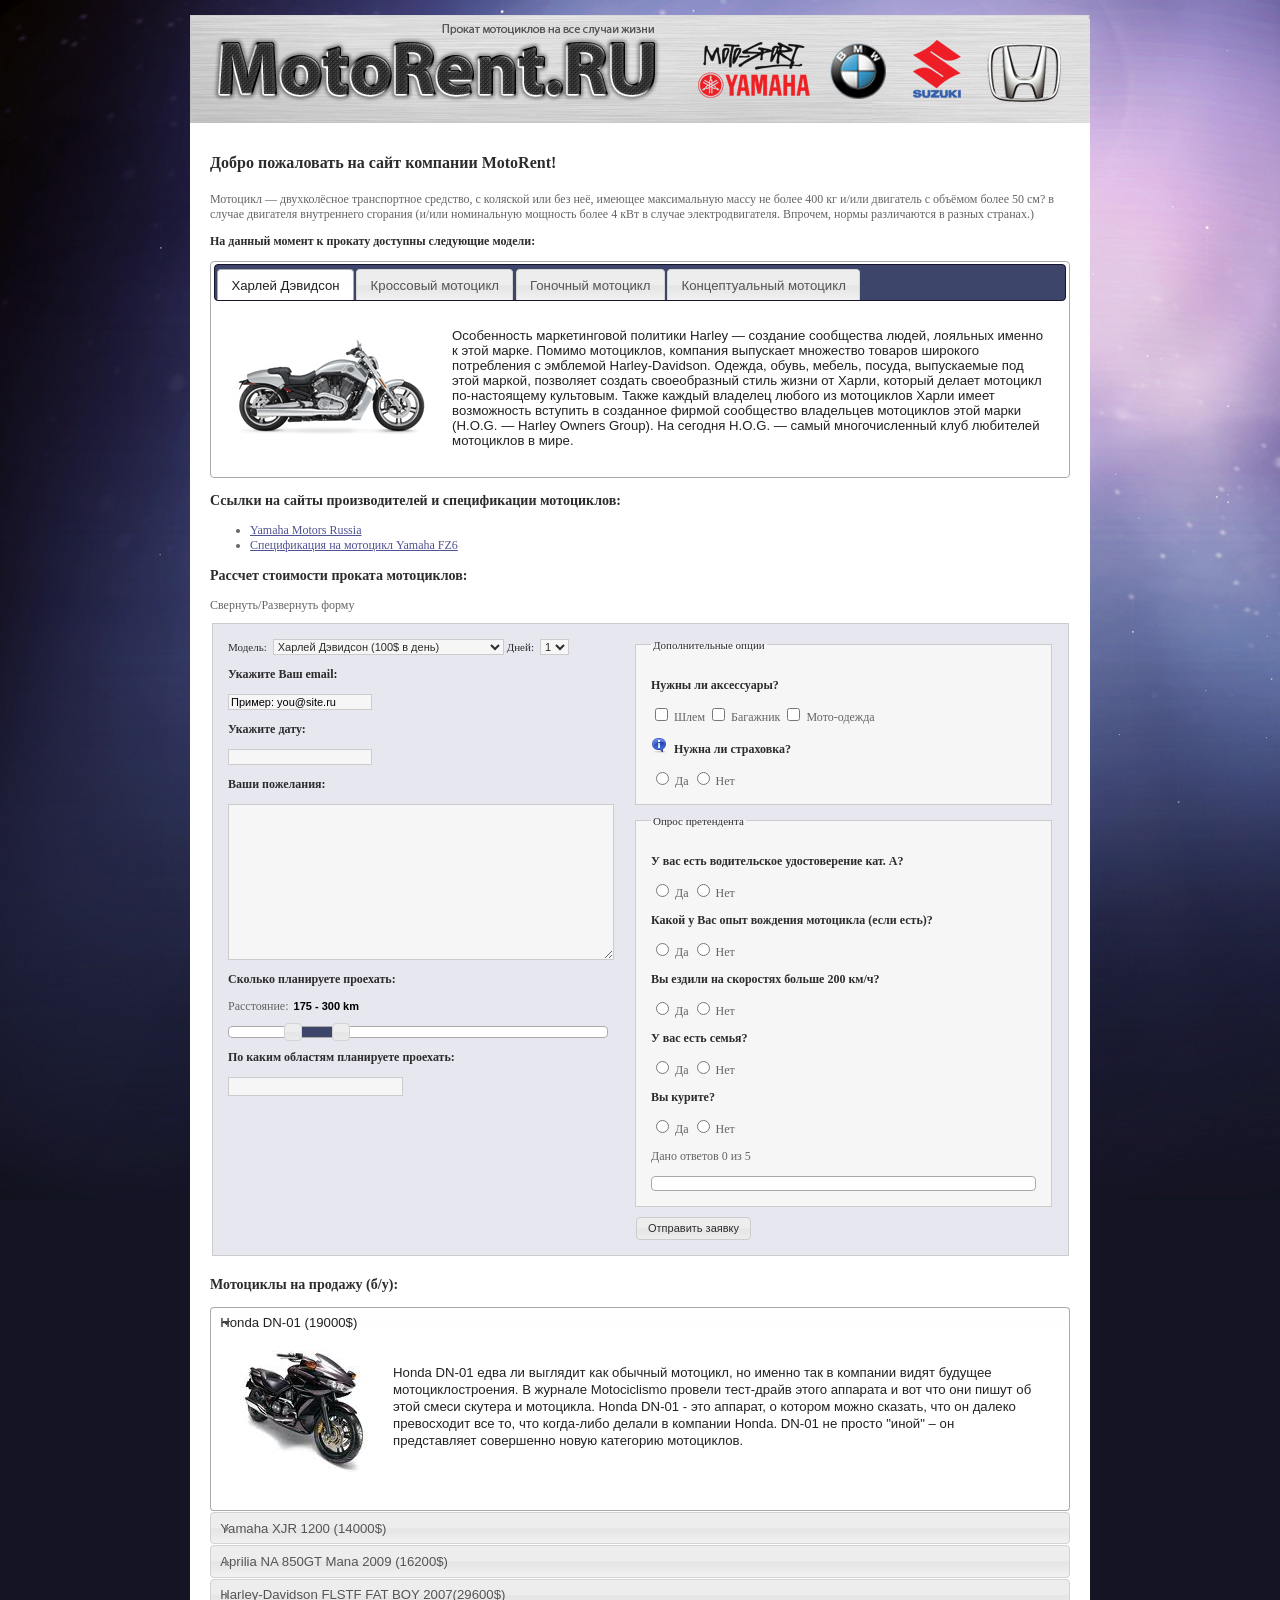
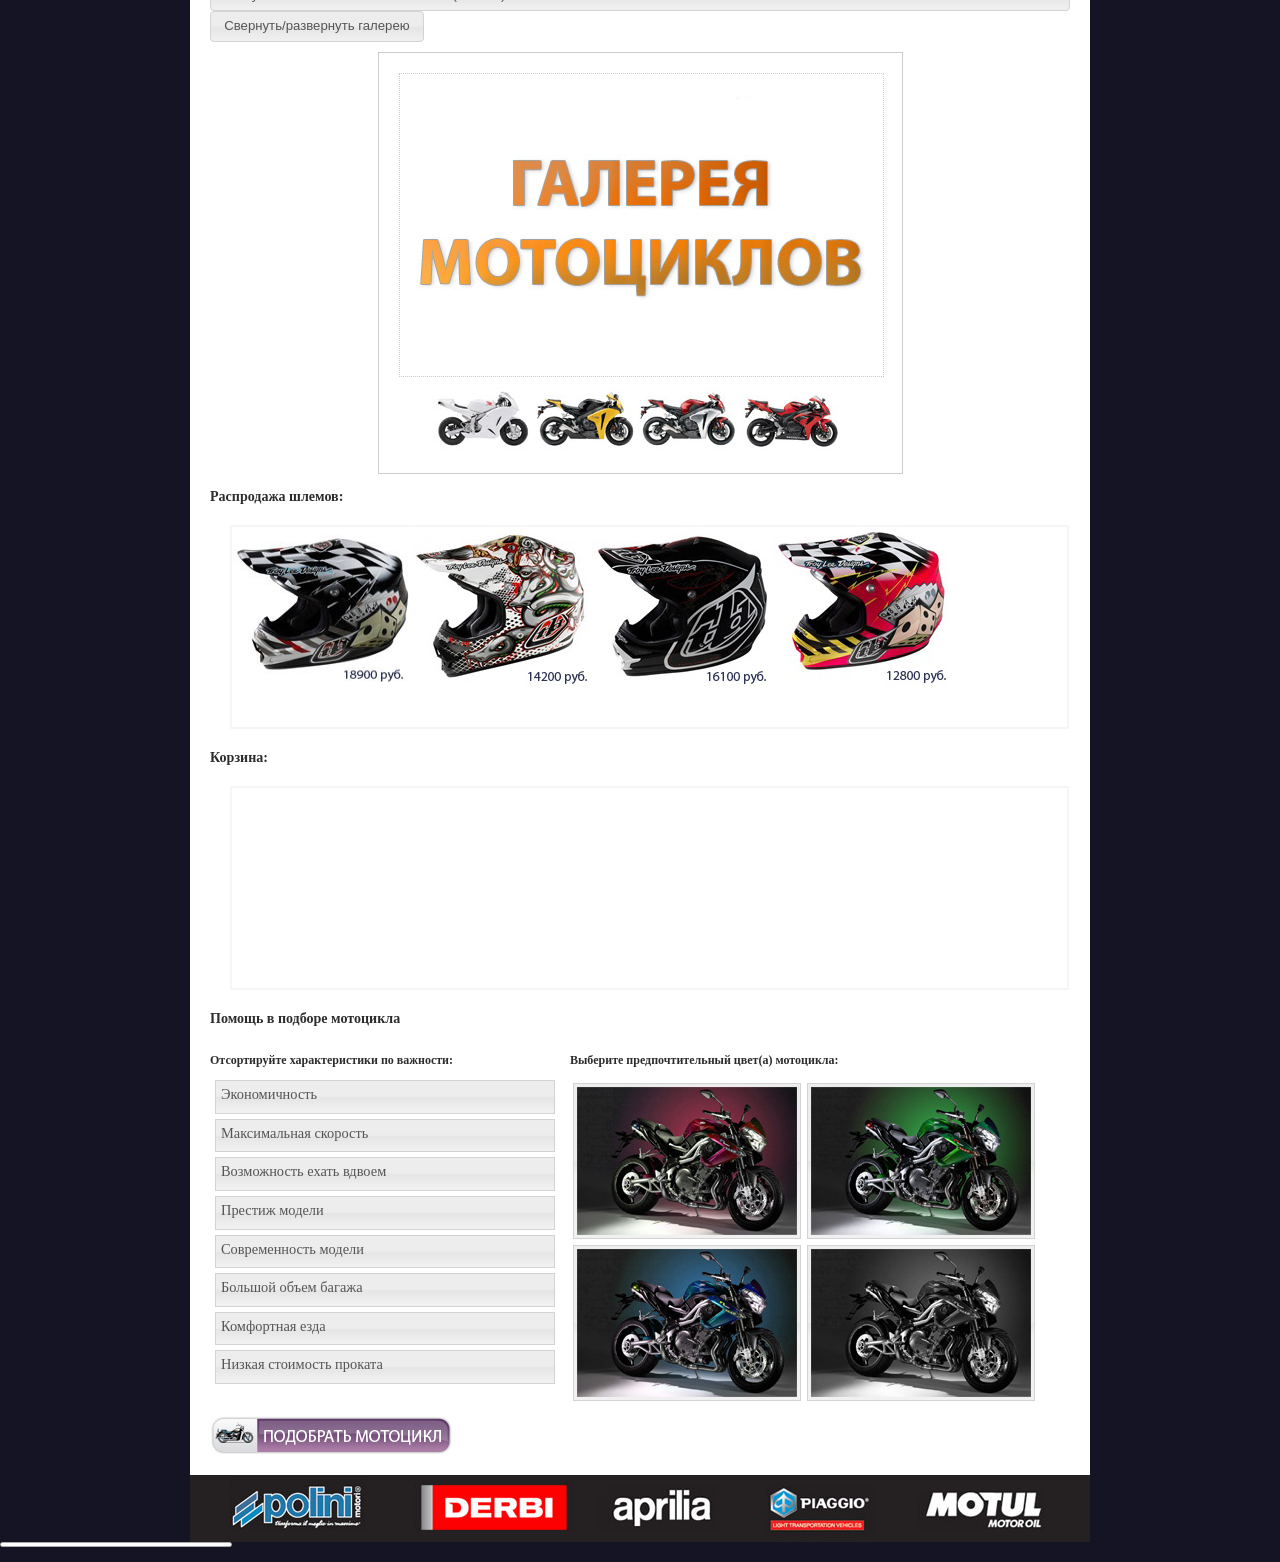
<file: index.html>
<!DOCTYPE html PUBLIC "-//W3C//DTD XHTML 1.0 Transitional//EN" 
"http://www.w3.org/TR/xhtml1/DTD/xhtml1-transitional.dtd">
<html xmlns="http://www.w3.org/1999/xhtml" xml:lang="en">
	<head>
		<meta http-equiv="content-type" content="text/html; charset=windows-1251" />
		<title>���� �� Javascript</title>
		<link href="css/mystyle.css" rel="stylesheet" type="text/css" />
        <link href="css/jquery-ui-1.8.4.custom.css" rel="stylesheet" type="text/css" />
        <script src="js/jquery-uncompressed.js" type="text/javascript"></script>
        <script src="js/jquery-ui-1.10.3.custom.min.js" type="text/javascript"></script>
        <script src="js/myScript - curse of JQuery UI.js" type="text/javascript"></script>
        <script src="js/gallery.js" type="text/javascript"></script>    
	</head>
	<body>
		<!-- ����� div ��� ���� �������� -->
		<div class="maindiv" id="main_div">
			<!-- ���� ������ (����� �����) -->
			<div id="forheader">
				<img src="images/logo.jpg" width="900" height="108" alt="�����" title="����� �����" id="headerImg" />
			</div>
			<!-- ����� ����� ������ -->
			<div id="forbody">
				<h1 id="main_h1">����� ���������� �� ���� �������� MotoRent!</h1>
				<p><span class="pq">�������� � ����������� ������������ ��������</span>, � �������� ��� ��� ��, ������� ������������ ����� �� ����� 400 �� �/��� 
					��������� � ������� ����� 50 ��? � ������ ��������� ����������� �������� (�/��� 
					����������� �������� ����� 4 ��� � ������ ����������������. �������, ����� 
					����������� � ������ �������.) </p>
				<p><strong>�� ������ ������ � ������� �������� ��������� ������:</strong></p>
				<div id="tabs">
					<ul>
						<li><a href="#tabs-1">������ ��������</a></li>
						<li><a href="#tabs-2">��������� ��������</a></li>
						<li><a href="#tabs-3">�������� ��������</a></li>
						<li><a href="#tabs-4">�������������� ��������</a></li>
					</ul>
					<div id="tabs-1">
						<img id="img_1" src="images/moto4.jpg" width="200" height="125" alt="�������� 1" />
						<p>����������� ������������� �������� Harley � �������� ���������� �����, �������� 
							������ � ���� �����. ������ ����������, �������� ��������� ��������� ������� 
							�������� ����������� � �������� Harley-Davidson. ������, �����, ������, ������, 
							����������� ��� ���� ������, ��������� ������� ������������ ����� ����� �� 
							�����, 
							������� ������ �������� ��-���������� ���������. ����� ������ �������� ������ 
							�� 
							���������� ����� ����� ����������� �������� � ��������� ������ ���������� 
							���������� ���������� ���� ����� (H.O.G. � Harley Owners Group). �� ������� 
							H.O.G. � 
							����� �������������� ���� ��������� ���������� � ����.</p>
					</div>
					<div id="tabs-2">
						<img id="img_2" src="images/moto2.jpg" width="200" height="125" alt="�������� 2" />
						<p>��������� ��������� �������������� ��� ���������� ���� ���������� ���������� �� 
							������������ ���������. ��������� ��������� �������� �������� ������������ 
							�����������. ������ ���, ������� ����, �������� ������������ �������� ���� 
							������ 
							����� - ��� ��������� ���������. ����� ��������� ��������� �� ����������� 
							����������������� ��������� � ��������� ���-���������. ��������� ����� ������ 
							����������� 
							����� � � ����������� ������� - ���������� ��� ����� � ������� ������������.</p>
					</div>
					<div id="tabs-3">
						<img id="img_3" src="images/moto3.jpg" width="200" height="125" alt="�������� 3" />
						<p>������ ���������� - �������������������, ������ ����������� ����������� - 
							������������ �������� ��� ����������� �����. ��������� ����� �� �����. 
							��������� 
							���������� �� ����� ������������ � ������� ���� �� �����, ����� ���������� 
							����� ���� 
							� ������, ����� ������� � ������� ����� ���������. ���������� - ��� ���������� 
							���������� ���������, � ��� ������� ��� ����� ����������� ����������. � 
							����������� ������ �������������, �������� �������� � ������������� ���������� 
							- ��� 
							����������� ������ ���������� ���������� ���� ���.</p>
					</div>
					<div id="tabs-4">
						<img id="img_4" src="images/moto1.jpg" width="200" height="125" alt="�������� 4" />
						<p>�����, ����������, ���������������� ��� �����, � �� ������������ � ����������� � 
							���� �������. �� ���������� ���������� ���� �� �������� ������������� ������ � 
							��� � ������ CBR600RR ������� � ������� �����������. ������ ��� ����� - 
							��������� 
							��������� ������� ���������� ����������������. ����� �� � ���, ����� 
							���������� 
							�� �����, ��� �� ��������� ��������������� � ������ ���������, ���� �� �����, 
							�������� ��� ���������������� �����. �� ���� �� ������� ���������� ������ ����� 
							������ � ������ ������ ���� ��������� ������� � ����������������� � ����� 
							���������� ��������� ������������� ����� � ������������, �� ������ ��� � 
							�������� � ����.</p>
					</div>
				</div>
				<h3 id="my_h3"><span class="pq">������ �� ����� ��������������</span> � ������������ ����������:</h3>
				<ul id="my_links">
					<li><a href="http://www.yamaha-motor.ru" target="_blank" id="superlink">Yamaha Motors Russia</a></li>
					<li><a href="documents/yamaha_fz6.PDF">������������ �� �������� Yamaha FZ6</a></li>
				</ul>
				<h3>������� ��������� ������� ����������:</h3>
                <div id="formHide">��������/���������� �����</div>
                <!-- ����� -->
				<form action="form.php" id="my_form">
					<div id="bigform">
						<fieldset>
							<!-- ������ ���� ����� -->
							<div id="div_form_1">
								<fieldset id="innerfieldset">
									<legend>�������������� �����</legend>
									<p><strong>����� �� ����������?</strong></p>
									<div id="format">
										<input type="checkbox" value="sh" name="dop_oprions" id="shlem" />
										<label for="shlem">����</label>
										<input type="checkbox" value="bag" name="dop_oprions" id="bag" />
										<label for="bag">��������</label>
										<input type="checkbox" value="od" name="dop_oprions" id="od" />
										<label for="od">����-������</label>
									</div>
									<p><img src="images/help.png" width="16" height="16" id="help" /><strong>����� �� ���������?</strong></p>
                                    <div id="dialog" title="Basic dialog">
                                        <p>This is an animated dialog which is useful for displaying information. The dialog window can be moved, resized and closed with the 'x' icon.</p>
                                    </div>
									<div id="radio">
										<input type="radio" id="inch_yes" value="yes" name="inch" />
										<label for="inch">��</label>
										<input type="radio" id="inch_no" value="no" name="inch" />
										<label for="inch">���</label>
									</div>
								</fieldset>
                                <fieldset id="innerfieldset">
									<legend>����� �����������</legend>
                                    <div id="opros">
                                    <div id="radio1">
                                     <p><strong>� ��� ���� ������������ ������������� ���. �?</strong></p>
										<input type="radio" id="pr1" value="yes" name="pr1" />
										<label for="pr1">��</label>
										<input type="radio" id="pr2" value="no" name="pr1" />
										<label for="pr2">���</label>
									</div>
                                    <div id="radio2">
                                    <p><strong>����� � ��� ���� �������� ��������� (���� ����)?</strong></p>
										<input type="radio" id="pr3" value="yes" name="pr2" />
										<label for="pr3">��</label>
										<input type="radio" id="pr4" value="no" name="pr2" />
										<label for="pr4">���</label>
									</div>
                                    <div id="radio3">
                                    <p><strong>�� ������ �� ��������� ������ 200 ��/�?</strong></p>
                                  
										<input type="radio" id="pr5" value="yes" name="pr3" />
										<label for="pr5">��</label>
										<input type="radio" id="pr6" value="no" name="pr3" />
										<label for="pr6">���</label>
									</div>
                                    <div id="radio4">
                                    <p><strong>� ��� ���� �����?</strong></p>
										<input type="radio" id="pr7" value="yes" name="pr4" />
										<label for="pr7">��</label>
										<input type="radio" id="pr8" value="no" name="pr4" />
										<label for="pr8">���</label>
									</div>
                                    <div id="radio5">
                                     <p><strong>�� ������?</strong></p>
										<input type="radio" id="pr9" value="yes" name="pr5" />
										<label for="pr9">��</label>
										<input type="radio" id="pr10" value="no" name="pr5" />
										<label for="pr10">���</label>
									</div>
                                    <p id="answerCount">���� ������� 0 �� 5</p>
                                    <div id="progressbar"></div>
                                </div>
								</fieldset>
								<input type="submit" value="��������� ������" id="my_button" />
							</div>
							<!-- ����� ���� ����� --> 
							<div id="div_form_2">
								<span>������:</span>
								<select name="moto" size="1" id="motoSelect">
									<option value="1">������ �������� (100$ � ����)</option>
									<option value="2">��������� �������� (40$ � ����)</option>
									<option value="3">�������� �������� (150$ � ����)</option>
									<option value="4">�������������� �������� (340$ � ����)</option>
								</select>
								<span>����:</span>
								<select name="days" size="1" id="daysSelect">
									<option value="1">1</option>
									<option value="2">2</option>
								</select>
								<p><strong>������� ��� email:</strong></p>
								<input type="text" id="email" value="������: you@site.ru" />
                                <p><strong>������� ����:</strong></p>
								<input type="text" id="date" />
                                <p><strong>���� ���������:</strong></p>
								<textarea cols="45" rows="10" id="mytextarea" ></textarea>
                                <!-- Slider -->
                                <div class="demo">
                                <p><strong>������� ���������� ��������:</strong></p>
                                <p>
                                <label for="amount">����������:</label>
                                <input type="text" id="amount" style="border: 0; color: #000000; background-color: #e7e7f0; font-weight: bold;" />
                                </p>
                                <div id="slider-range"></div>
                                </div>
                                <!-- End of slider -->
                                <p><strong>�� ����� �������� ���������� ��������:</strong></p>
                                <div class="ui-widget">
                                    <input id="tags" />
                                </div> 
							</div>
						</fieldset>
					</div>
				</form>
				<!-- ����� ����� -->
				<!-- ������� � ����������� �� ������� -->
				<h3 id="sale">��������� �� ������� (�/�):</h3>
				<div id="accordion">
					<h3><a href="#">Honda DN-01 (19000$)</a></h3>
					<div>
						<img src="images/bu/hondaDN01.jpg" alt="" />
						<p>
							Honda DN-01 ���� �� �������� ��� ������� ��������, �� ������ ��� � �������� 
							����� ������� �����������������. � ������� Motociclismo ������� ����-����� 
							����� 
							�������� � ��� ��� ��� ����� �� ���� ����� ������� � ���������. Honda DN-01 - 
							��� �������, � ������� ����� �������, ��� �� ������ ����������� ��� ��, ��� 
							�����-���� ������ � �������� Honda. DN-01 �� ������ "����" � �� ������������ 
							���������� ����� ��������� ����������.
						</p>
					</div>
					<h3><a href="#">Yamaha XJR 1200 (14000$)</a></h3>
					<div>
						<img src="images/bu/YAMAHA.jpg" width="130" height="120" alt="" />
						<p>
							����� � ������ 90-� �� ����� ������ ���������� ���������� ������� ����� Honda 
							CB1000, � Yamaha ������, ����� �� ������ �� ��������� � ����������� ���� 
							������� 
							������� ������� XJR 1200, ������ �������� ��������� ���������� �����-������� �� 
							80-�, ����� XS Eleven (XS11, XS1100). ��� ����� ���������� ������, XJR 1200 
							������ ��� ��������������� ������ ����������, � � Yamaha �� �������� ��� 
							��������� � 
							���� - ����� ����, �� ������� ��������� ������ �������� ������� �� FJ-1200.
						</p>
					</div>
					<h3><a href="#">Aprilia NA 850GT Mana 2009 (16200$)</a></h3>
					<div>
						<img src="images/bu/appr.jpeg" width="140" height="124" alt="" />
						<p>
							����������� �������������� ����������� ������ ������� � "������� �������" 
							���������� � ��������������� �������������, Aprilia ��� � 2007 ��������� 
							������������� ������ Mana NA850. � � 2009 ���� ����������� ���������� - Mana NA 
							850GT 2009 
							� ��������� ������������� ����������� � ABS. ��������� ���������� 76-�������� 
							�������� �������� � ����������� ������� ���� ���� ������� ����������� � ������ 
							�����. �� ������� ��� ����� - ��� �������������� �����������, ������� ������� 
							����� 
							��������� ������� �����������. ��� ������, �� 850GT �� �������� ��� ������� 
							������ � ������������ ������ ��� ������ ������ Rain. � ���� ��, ������� ������� 
							�� 
							Aprilia Mana � ������ �� ������ � ��������� �������, �� � ��������� ������� 
							������ ��-�� ������������� �������������.
						</p>
					</div>
					<h3><a href="#">Harley-Davidson FLSTF FAT BOY 2007(29600$)</a></h3>
					<div>
						<img src="images/bu/hd.jpeg" width="135" height="101" alt="" />
						<p>
							Harley-Davidson FLSTF FAT BOY - ���� �� ����� ���������� ���������� 
							������������ �������� �����. � 2008 ���� ������ ����������� ���������������, - 
							��� 
							���������� ����� ������ ��������� Twin Cam 96B � ������� �� ��������� � 
							���������������� �������� ������� Cruise Drive. 
							������ FLSTF Fat Boy �������� ��������� ������������ �������� � "��������" 
							(bullet-hole) �����������. ������ ������ ���� 200 ��. ��������� ����� �������� 
							�������� � ������ � ������� ����. Fat Boy ������� ����������� ����������� 
							�������� 
							(��� � Softail).
						</p>
					</div>
				</div>
				<div id="forresults"></div>
                <button class="form_hide">��������/���������� �������</button>
                <div id="gallery">
                    <div id="big"><img src="images/gal/start.jpg" alt="�����" /></div>
                    <div id="small">
                        <a href="images/gal/1.jpg"><img src="images/gal/1_mini.jpg" alt="��������� 1" /></a>
                        <a href="images/gal/2.jpg"><img src="images/gal/2_mini.jpg" alt="��������� 2" /></a>
                        <a href="images/gal/3.jpg"><img src="images/gal/3_mini.jpg" alt="��������� 3" /></a>
                        <a href="images/gal/4.jpg"><img src="images/gal/4_mini.jpg" alt="��������� 4" /></a>
                    </div>
                </div>
                <!-- ���� ���������� ������ -->
				<h3 id="helmetSale">���������� ������:</h3>
				<div id="bound">
					<div id="forHelmets" class="forhelmets">
						<div id="helmet1" title="18900"><img src="images/helmets/1.jpg" width="180" height="160" alt="���� 1" /></div>
						<div id="helmet2" title="14200"><img src="images/helmets/2.jpg" width="180" height="160" alt="���� 2" /></div>
						<div id="helmet3" title="16100"><img src="images/helmets/3.jpg" width="180" height="160" alt="���� 3" /></div>
						<div id="helmet4" title="12800"><img src="images/helmets/4.jpg" width="180" height="160" alt="���� 4" /></div>
					</div>
					<h3 id="helmetSale">�������:</h3>
					<div id="mycart">
					</div>
					<div id="myclear">������ � ����� �������: <span id="helmetsCount"><strong>0</strong></span>. ����� �� �������: <span id="helmetsSumm"><strong>0</strong></span> ������. 
						<form id="checkForm" action="check.php">
							<input type="image" src="images/helmets/checkout.png" id="checkout" />
						</form>
					</div>
				</div>
                <!-- ����� ����� ���������� ������ -->
                <h3>������ � ������� ���������</h3>
				<div id="helpDiv">
					<p><strong>������������ �������������� �� ��������:</strong></p>
					<ul id="sortable">
						<li class="ui-state-default">�������������</li>
						<li class="ui-state-default">������������ ��������</li>
						<li class="ui-state-default">����������� ����� ������</li>
						<li class="ui-state-default">������� ������</li>
						<li class="ui-state-default">������������� ������</li>
						<li class="ui-state-default">������� ����� ������</li>
						<li class="ui-state-default">���������� ����</li>
						<li class="ui-state-default">������ ��������� �������</li>
					</ul>
				</div>
				<div id="helpColor">
					<p><strong>�������� ���������������� ����(�) ���������:</strong></p>
					<ol id="selectable">
						<li class="ui-state-default"><img src="images/color/red.jpg" width="220" height="148" alt="" /></li>
						<li class="ui-state-default"><img src="images/color/green.jpg" width="220" height="148" alt="" /></li>
						<li class="ui-state-default"><img src="images/color/blue.jpg" width="220" height="148" alt="" /></li>
						<li class="ui-state-default"><img src="images/color/black.jpg" width="220" height="148" alt="" /></li>
					</ol>
				</div>
				<form id="checkForm" action="check.php">
					<input type="image" src="images/bike.jpg" id="podbor" />
				</form>
			</div>
			<!-- ���� ������ -->
			<div id="forfooter">
				<img src="images/footer.jpg" width="900" height="67" alt="�����" title="�������������" />
			</div>
			<!-- ����� ������ -->
		</div>
    </body>
</html>
</file>
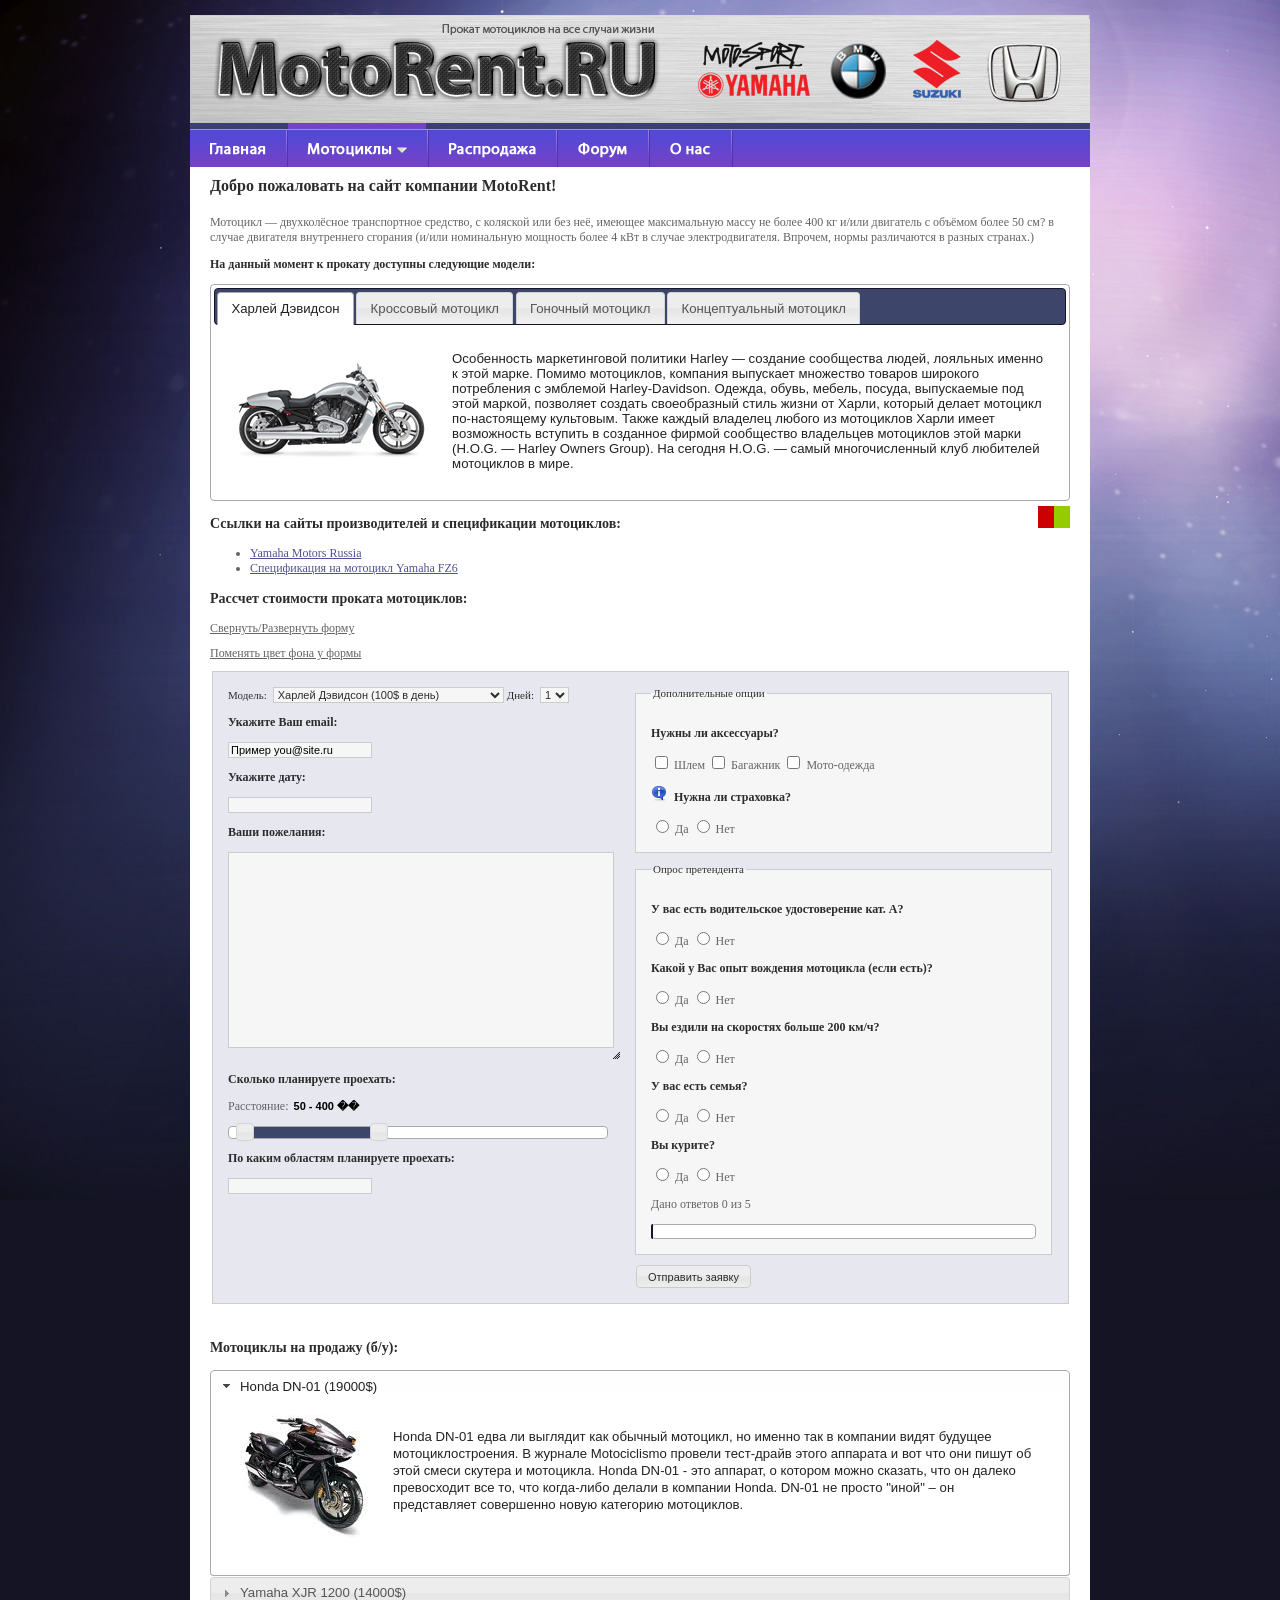
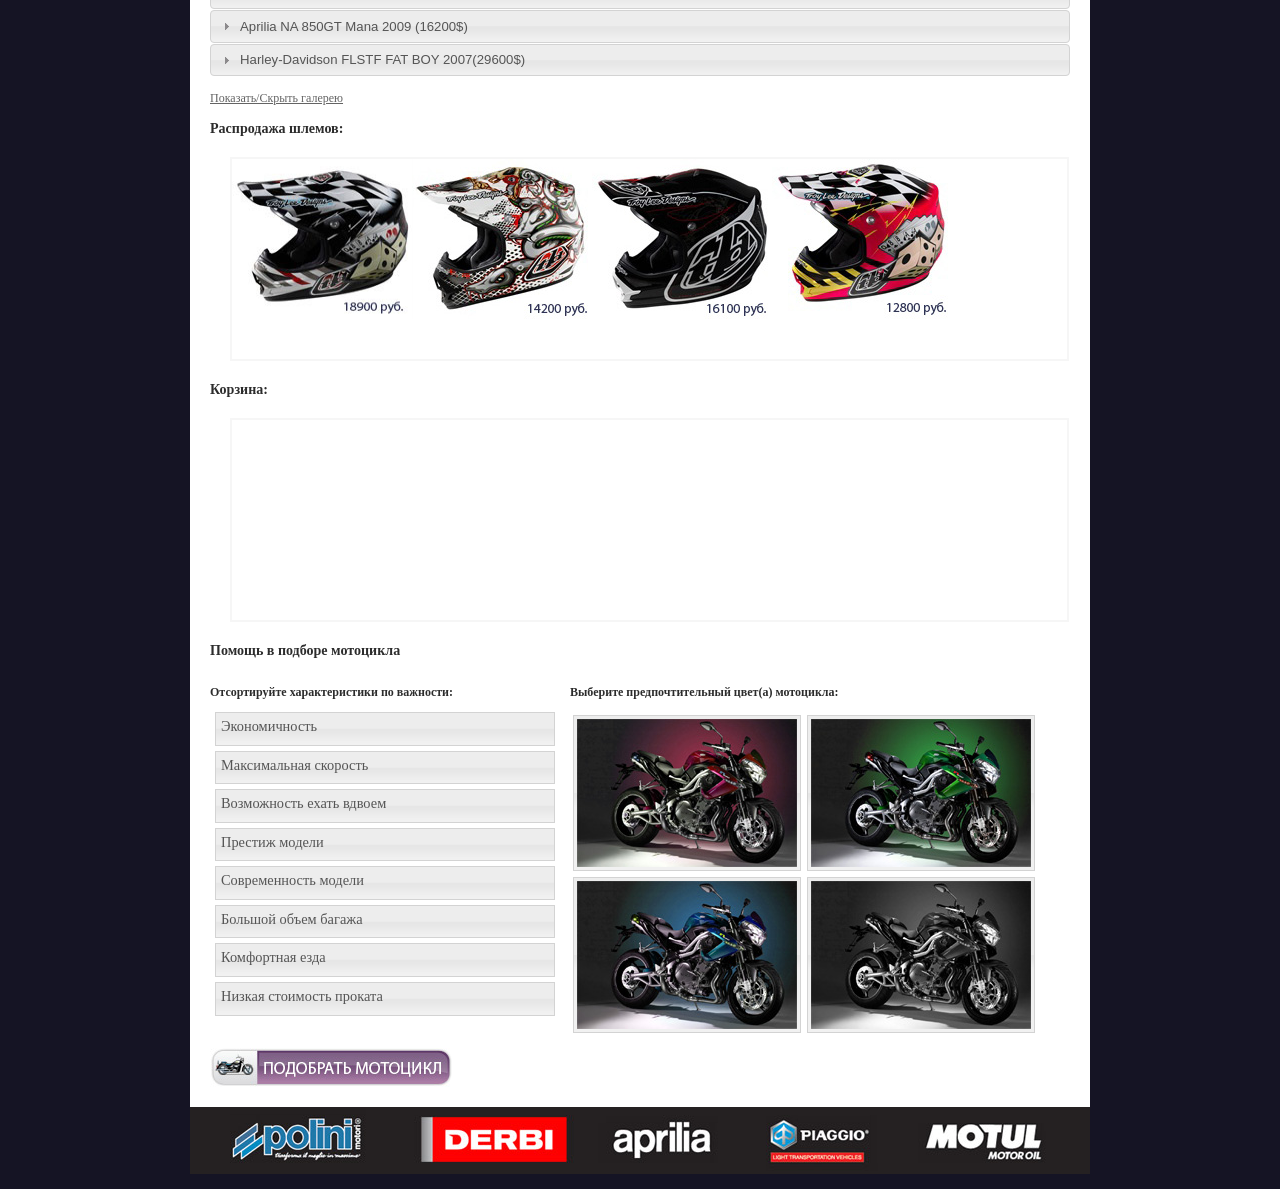
<file: Результат Попова/moto/index.html>
<!DOCTYPE html PUBLIC "-//W3C//DTD XHTML 1.0 Transitional//EN" 
"http://www.w3.org/TR/xhtml1/DTD/xhtml1-transitional.dtd">
<html xmlns="http://www.w3.org/1999/xhtml" xml:lang="en">
	<head>
		<meta http-equiv="content-type" content="text/html; charset=windows-1251" />
		<title>���� �� Javascript</title>
		<link href="css/mystyle.css" rel="stylesheet" type="text/css" />
		<link href="css/jquery-ui-1.8.4.custom.css" rel="stylesheet" type="text/css" />
		<script type="text/javascript" src="js/jquery.js"></script>
		<script type="text/javascript" src="js/jquery.hoverIntent.minified.js"></script>
		<script type="text/javascript" src="js/jquery-ui-1.8.4.custom.min.js"></script>
		<script src="js/menu.js" type="text/javascript"></script>
		<script src="js/allscripts.js" type="text/javascript"></script>
	</head>
	<body>
		<!-- ����� div ��� ���� �������� -->
		<div class="maindiv" id="main_div">
			<!-- ���� ������ (����� �����) -->
			<div id="forheader">
				<img src="images/logo.jpg" width="900" height="108" alt="�����" title="����� �����" />
			</div>
			<!-- ����� ����� ������ -->
			<!-- ���� -->
			<ul id="topnav">
				<li><a href="#" class="home">�������</a></li>
				<li><a href="#" class="products">���������</a>
					<div class="sub">
						<ul>
							<li>
								<h2><a href="#">�������������</a></h2>
							</li>
                            <li><img src="images/turist.png" width="130" height="65" /></li>
							<li><a href="#">Honda</a></li>
							<li><a href="#">Yamaha</a></li>
							<li><a href="#">Harley-Davidson</a></li>
							<li><a href="#">BMW</a></li>
							<li><a href="#">Triumph</a></li>
						</ul>
						<ul>
							<li>
								<h2><a href="#">���������</a></h2>
							</li>
                            <li><img src="images/city.png" width="130" height="65" /></li>
							<li><a href="#">Harley-Davidson</a></li>
							<li><a href="#">Suzuki</a></li>
							<li><a href="#">Honda</a></li>
							<li><a href="#">Derbi</a></li>
						</ul>
						<ul>
							<li>
								<h2><a href="#">���������</a></h2>
							</li>
                            <li><img src="images/cross.png" width="130" height="65" /></li>
							<li><a href="#">KTM</a></li>
							<li><a href="#">Yamaha</a></li>
							<li><a href="#">BMW</a></li>
							<li><a href="#">Honda</a></li>
							<li><a href="#">Kawasaki</a></li>
						</ul>
						<ul>
							<li>
								<h2><a href="#">��������</a></h2>
							</li>
                            <li><img src="images/race.png" width="130" height="65" /></li>
							<li><a href="#">Ducati</a></li>
							<li><a href="#">Aprilia</a></li>
							<li><a href="#">Yamaha</a></li>
							<li><a href="#">Kawasaki</a></li>
						</ul>
					</div>
				</li>
				<li><a href="#" class="sale">����������</a></li>
				<li><a href="#" class="community">�����</a></li>
				<li><a href="#" class="store">� ���</a></li>
			</ul>
			<!-- ����� ���� -->
			<div id="forbody">
				<h1 id="main_h1">����� ���������� �� ���� �������� MotoRent!</h1>
				<p><span class="pq">�������� � ����������� ������������ ��������</span>, � �������� ��� ��� ��, ������� ������������ ����� �� ����� 400 �� �/��� 
					��������� � ������� ����� 50 ��? � ������ ��������� ����������� �������� (�/��� 
					����������� �������� ����� 4 ��� � ������ ����������������. �������, ����� 
					����������� � ������ �������.) </p>
				<p><strong>�� ������ ������ � ������� �������� ��������� ������:</strong></p>
				<div id="tabs">
					<ul>
						<li><a href="#tabs-1">������ ��������</a></li>
						<li><a href="#tabs-2">��������� ��������</a></li>
						<li><a href="#tabs-3">�������� ��������</a></li>
						<li><a href="#tabs-4">�������������� ��������</a></li>
					</ul>
					<div id="tabs-1">
						<img id="img_1" src="images/moto4.jpg" width="200" height="125" alt="�������� 1" />
						<p>����������� ������������� �������� Harley � �������� ���������� �����, �������� 
							������ � ���� �����. ������ ����������, �������� ��������� ��������� ������� 
							�������� ����������� � �������� Harley-Davidson. ������, �����, ������, ������, 
							����������� ��� ���� ������, ��������� ������� ������������ ����� ����� �� 
							�����, 
							������� ������ �������� ��-���������� ���������. ����� ������ �������� ������ 
							�� 
							���������� ����� ����� ����������� �������� � ��������� ������ ���������� 
							���������� ���������� ���� ����� (H.O.G. � Harley Owners Group). �� ������� 
							H.O.G. � 
							����� �������������� ���� ��������� ���������� � ����.</p>
					</div>
					<div id="tabs-2">
						<img id="img_2" src="images/moto2.jpg" width="200" height="125" alt="�������� 2" />
						<p>��������� ��������� �������������� ��� ���������� ���� ���������� ���������� �� 
							������������ ���������. ��������� ��������� �������� �������� ������������ 
							�����������. ������ ���, ������� ����, �������� ������������ �������� ���� 
							������ 
							����� - ��� ��������� ���������. ����� ��������� ��������� �� ����������� 
							����������������� ��������� � ��������� ���-���������. ��������� ����� ������ 
							����������� 
							����� � � ����������� ������� - ���������� ��� ����� � ������� ������������.</p>
					</div>
					<div id="tabs-3">
						<img id="img_3" src="images/moto3.jpg" width="200" height="125" alt="�������� 3" />
						<p>������ ���������� - �������������������, ������ ����������� ����������� - 
							������������ �������� ��� ����������� �����. ��������� ����� �� �����. 
							��������� 
							���������� �� ����� ������������ � ������� ���� �� �����, ����� ���������� 
							����� ���� 
							� ������, ����� ������� � ������� ����� ���������. ���������� - ��� ���������� 
							���������� ���������, � ��� ������� ��� ����� ����������� ����������. � 
							����������� ������ �������������, �������� �������� � ������������� ���������� 
							- ��� 
							����������� ������ ���������� ���������� ���� ���.</p>
					</div>
					<div id="tabs-4">
						<img id="img_4" src="images/moto1.jpg" width="200" height="125" alt="�������� 4" />
						<p>�����, ����������, ���������������� ��� �����, � �� ������������ � ����������� � 
							���� �������. �� ���������� ���������� ���� �� �������� ������������� ������ � 
							��� � ������ CBR600RR ������� � ������� �����������. ������ ��� ����� - 
							��������� 
							��������� ������� ���������� ����������������. ����� �� � ���, ����� 
							���������� 
							�� �����, ��� �� ��������� ��������������� � ������ ���������, ���� �� �����, 
							�������� ��� ���������������� �����. �� ���� �� ������� ���������� ������ ����� 
							������ � ������ ������ ���� ��������� ������� � ����������������� � ����� 
							���������� ��������� ������������� ����� � ������������, �� ������ ��� � 
							�������� � ����.</p>
					</div>
				</div>
				<div id="zoom"><img src="images/switch.png" alt="" /></div>
				<h3 id="my_h3"><span class="pq">������ �� ����� ��������������</span> � ������������ ����������:</h3>
				<ul id="my_links">
					<li><a href="http://www.yamaha-motor.ru" target="_blank" id="superlink">Yamaha Motors Russia</a></li>
					<li><a href="documents/yamaha_fz6.PDF">������������ �� �������� Yamaha FZ6</a></li>
				</ul>
				<h3>������� ��������� ������� ����������:</h3>
				<div id="formHide">��������/���������� �����</div>
				<div id="formColor">�������� ���� ���� � �����</div>
				<!-- ����� -->
				<form action="form.php" id="my_form">
					<div id="bigform">
						<fieldset>
							<!-- ������ ���� ����� -->
							<div id="div_form_1">
								<fieldset id="innerfieldset">
									<legend>�������������� �����</legend>
									<p><strong>����� �� ����������?</strong></p>
									<div id="format">
										<input type="checkbox" value="sh" name="dop_oprions" id="shlem" />
										<label for="shlem">����</label>
										<input type="checkbox" value="bag" name="dop_oprions" id="bag" />
										<label for="bag">��������</label>
										<input type="checkbox" value="od" name="dop_oprions" id="od" />
										<label for="od">����-������</label>
									</div>
									<p><img src="images/help.png" width="16" height="16" id="help" alt="" /><strong>����� �� ���������?</strong></p>
									<div id="dialog" title="���������">
										<p>���� �� ��������� �������� �� ����� �������, �� ��������� �������� ��������� 
											���� �����.</p>
									</div>
									<div id="radio">
										<input type="radio" id="inch_yes" value="yes" name="inch" />
										<label for="inch">��</label>
										<input type="radio" id="inch_no" value="no" name="inch" />
										<label for="inch">���</label>
									</div>
								</fieldset>
								<fieldset id="innerfieldset2">
									<legend>����� �����������</legend>
									<div id="opros">
										<div id="radio1">
											<p><strong>� ��� ���� ������������ ������������� ���. �?</strong></p>
											<input type="radio" id="pr1" value="yes" name="pr1" />
											<label for="pr1">��</label>
											<input type="radio" id="pr2" value="no" name="pr1" />
											<label for="pr2">���</label>
										</div>
										<div id="radio2">
											<p><strong>����� � ��� ���� �������� ��������� (���� ����)?</strong></p>
											<input type="radio" id="pr3" value="yes" name="pr2" />
											<label for="pr3">��</label>
											<input type="radio" id="pr4" value="no" name="pr2" />
											<label for="pr4">���</label>
										</div>
										<div id="radio3">
											<p><strong>�� ������ �� ��������� ������ 200 ��/�?</strong></p>
											<input type="radio" id="pr5" value="yes" name="pr3" />
											<label for="pr5">��</label>
											<input type="radio" id="pr6" value="no" name="pr3" />
											<label for="pr6">���</label>
										</div>
										<div id="radio4">
											<p><strong>� ��� ���� �����?</strong></p>
											<input type="radio" id="pr7" value="yes" name="pr4" />
											<label for="pr7">��</label>
											<input type="radio" id="pr8" value="no" name="pr4" />
											<label for="pr8">���</label>
										</div>
										<div id="radio5">
											<p><strong>�� ������?</strong></p>
											<input type="radio" id="pr9" value="yes" name="pr5" />
											<label for="pr9">��</label>
											<input type="radio" id="pr10" value="no" name="pr5" />
											<label for="pr10">���</label>
										</div>
										<p id="aswerCount">���� ������� 0 �� 5</p>
										<div id="progressbar"></div>
									</div>
								</fieldset>
								<input type="submit" value="��������� ������" id="my_button" />
							</div>
							<!-- ����� ���� ����� --> 
							<div id="div_form_2">
								<span>������:</span>
								<select name="moto" size="1" id="motoSelect">
									<option value="1">������ �������� (100$ � ����)</option>
									<option value="2">��������� �������� (40$ � ����)</option>
									<option value="3">�������� �������� (150$ � ����)</option>
									<option value="4">�������������� �������� (340$ � ����)</option>
								</select>
								<span>����:</span>
								<select name="days" size="1" id="daysSelect">
									<option value="1">1</option>
									<option value="2">2</option>
								</select>
								<p><strong>������� ��� email:</strong></p>
								<input type="text" id="email" value="������ you@site.ru" /> 
								<p><strong>������� ����:</strong></p>
								<input type="text" id="date" />
								<p><strong>���� ���������:</strong></p>
								<textarea id="mytextarea">
								</textarea>
								<!-- ������� --> 
								<p><strong>������� ���������� ��������:</strong></p>
								<div class="demo">
									<p>
										<label for="amount">����������:</label>
										<input type="text" id="amount" style="border:0; color:#000000; background-color: #E7E7F0; font-weight:bold;" />
									</p>
									<div id="slider-range"></div>
								</div>
								<!-- ����� �������� --> 
								<p><strong>�� ����� �������� ���������� ��������:</strong></p>
								<input id="tags" />
							</div>
						</fieldset>
					</div>
				</form>
				<br />
				<!-- ����� ����� -->
				<!-- ������� � ����������� �� ������� -->
				<h3 id="sale">��������� �� ������� (�/�):</h3>
				<div id="accordion">
					<h3><a href="#">Honda DN-01 (19000$)</a></h3>
					<div>
						<img src="images/bu/hondaDN01.jpg" alt="" />
						<p>
							Honda DN-01 ���� �� �������� ��� ������� ��������, �� ������ ��� � �������� 
							����� ������� �����������������. � ������� Motociclismo ������� ����-����� 
							����� 
							�������� � ��� ��� ��� ����� �� ���� ����� ������� � ���������. Honda DN-01 - 
							��� �������, � ������� ����� �������, ��� �� ������ ����������� ��� ��, ��� 
							�����-���� ������ � �������� Honda. DN-01 �� ������ "����" � �� ������������ 
							���������� ����� ��������� ����������.
						</p>
					</div>
					<h3><a href="#">Yamaha XJR 1200 (14000$)</a></h3>
					<div>
						<img src="images/bu/YAMAHA.jpg" width="130" height="120" alt="" />
						<p>
							����� � ������ 90-� �� ����� ������ ���������� ���������� ������� ����� Honda 
							CB1000, � Yamaha ������, ����� �� ������ �� ��������� � ����������� ���� 
							������� 
							������� ������� XJR 1200, ������ �������� ��������� ���������� �����-������� �� 
							80-�, ����� XS Eleven (XS11, XS1100). ��� ����� ���������� ������, XJR 1200 
							������ ��� ��������������� ������ ����������, � � Yamaha �� �������� ��� 
							��������� � 
							���� - ����� ����, �� ������� ��������� ������ �������� ������� �� FJ-1200.
						</p>
					</div>
					<h3><a href="#">Aprilia NA 850GT Mana 2009 (16200$)</a></h3>
					<div>
						<img src="images/bu/appr.jpeg" width="140" height="124" alt="" />
						<p>
							����������� �������������� ����������� ������ ������� � "������� �������" 
							���������� � ��������������� �������������, Aprilia ��� � 2007 ��������� 
							������������� ������ Mana NA850. � � 2009 ���� ����������� ���������� - Mana NA 
							850GT 2009 
							� ��������� ������������� ����������� � ABS. ��������� ���������� 76-�������� 
							�������� �������� � ����������� ������� ���� ���� ������� ����������� � ������ 
							�����. �� ������� ��� ����� - ��� �������������� �����������, ������� ������� 
							����� 
							��������� ������� �����������. ��� ������, �� 850GT �� �������� ��� ������� 
							������ � ������������ ������ ��� ������ ������ Rain. � ���� ��, ������� ������� 
							�� 
							Aprilia Mana � ������ �� ������ � ��������� �������, �� � ��������� ������� 
							������ ��-�� ������������� �������������.
						</p>
					</div>
					<h3><a href="#">Harley-Davidson FLSTF FAT BOY 2007(29600$)</a></h3>
					<div>
						<img src="images/bu/hd.jpeg" width="135" height="101" alt="" />
						<p>
							Harley-Davidson FLSTF FAT BOY - ���� �� ����� ���������� ���������� 
							������������ �������� �����. � 2008 ���� ������ ����������� ���������������, - 
							��� 
							���������� ����� ������ ��������� Twin Cam 96B � ������� �� ��������� � 
							���������������� �������� ������� Cruise Drive. 
							������ FLSTF Fat Boy �������� ��������� ������������ �������� � "��������" 
							(bullet-hole) �����������. ������ ������ ���� 200 ��. ��������� ����� �������� 
							�������� � ������ � ������� ����. Fat Boy ������� ����������� ����������� 
							�������� 
							(��� � Softail).
						</p>
					</div>
				</div>
				<div id="forresults"></div>
				<div id="switchGal">��������/������ �������</div>
				<div id="gallery">
					<div id="big"><img src="images/gal/start.jpg" alt="�����" /></div>
					<div id="small">
						<a href="images/gal/1.jpg"><img src="images/gal/1_mini.jpg" alt="��������� 1" /></a>
						<a href="images/gal/2.jpg"><img src="images/gal/2_mini.jpg" alt="��������� 2" /></a>
						<a href="images/gal/3.jpg"><img src="images/gal/3_mini.jpg" alt="��������� 3" /></a>
						<a href="images/gal/4.jpg"><img src="images/gal/4_mini.jpg" alt="��������� 4" /></a>
					</div>
				</div>
				<!-- ���� ���������� ������ -->
				<h3 id="helmetSale">���������� ������:</h3>
				<div id="bound">
					<div id="forHelmets" class="forhelmets">
						<div id="helmet1" title="18900"><img src="images/helmets/1.jpg" width="180" height="160" alt="���� 1" /></div>
						<div id="helmet2" title="14200"><img src="images/helmets/2.jpg" width="180" height="160" alt="���� 2" /></div>
						<div id="helmet3" title="16100"><img src="images/helmets/3.jpg" width="180" height="160" alt="���� 3" /></div>
						<div id="helmet4" title="12800"><img src="images/helmets/4.jpg" width="180" height="160" alt="���� 4" /></div>
					</div>
					<h3 id="helmetSale">�������:</h3>
					<div id="mycart" class="mycart">
					</div>
					<div id="myclear">������ � ����� �������: <span id="helmetsCount"><strong>0</strong></span>. ����� �� �������: <span id="helmetsSumm"><strong>0</strong></span> ������. 
						<form id="checkForm" action="check.php">
							<input type="image" src="images/helmets/checkout.png" id="checkout" />
						</form>
					</div>
				</div>
				<!-- ����� ����� ���������� ������ -->
				<h3>������ � ������� ���������</h3>
				<div id="helpDiv">
					<p><strong>������������ �������������� �� ��������:</strong></p>
					<ul id="sortable">
						<li class="ui-state-default">�������������</li>
						<li class="ui-state-default">������������ ��������</li>
						<li class="ui-state-default">����������� ����� ������</li>
						<li class="ui-state-default">������� ������</li>
						<li class="ui-state-default">������������� ������</li>
						<li class="ui-state-default">������� ����� ������</li>
						<li class="ui-state-default">���������� ����</li>
						<li class="ui-state-default">������ ��������� �������</li>
					</ul>
				</div>
				<div id="helpColor">
					<p><strong>�������� ���������������� ����(�) ���������:</strong></p>
					<ol id="selectable">
						<li class="ui-state-default"><img src="images/color/red.jpg" width="220" height="148" alt="" /></li>
						<li class="ui-state-default"><img src="images/color/green.jpg" width="220" height="148" alt="" /></li>
						<li class="ui-state-default"><img src="images/color/blue.jpg" width="220" height="148" alt="" /></li>
						<li class="ui-state-default"><img src="images/color/black.jpg" width="220" height="148" alt="" /></li>
					</ol>
				</div>
				<form id="checkForm" action="check.php">
					<input type="image" src="images/bike.jpg" id="podbor" />
				</form>
			</div>
			<!-- ����� ����� forbody -->
			<!-- ���� ������ -->
			<div id="forfooter">
				<img src="images/footer.jpg" width="900" height="67" alt="�����" title="�������������" />
			</div>
			<!-- ����� ������ -->
		</div>
	</body>
</html>
</file>
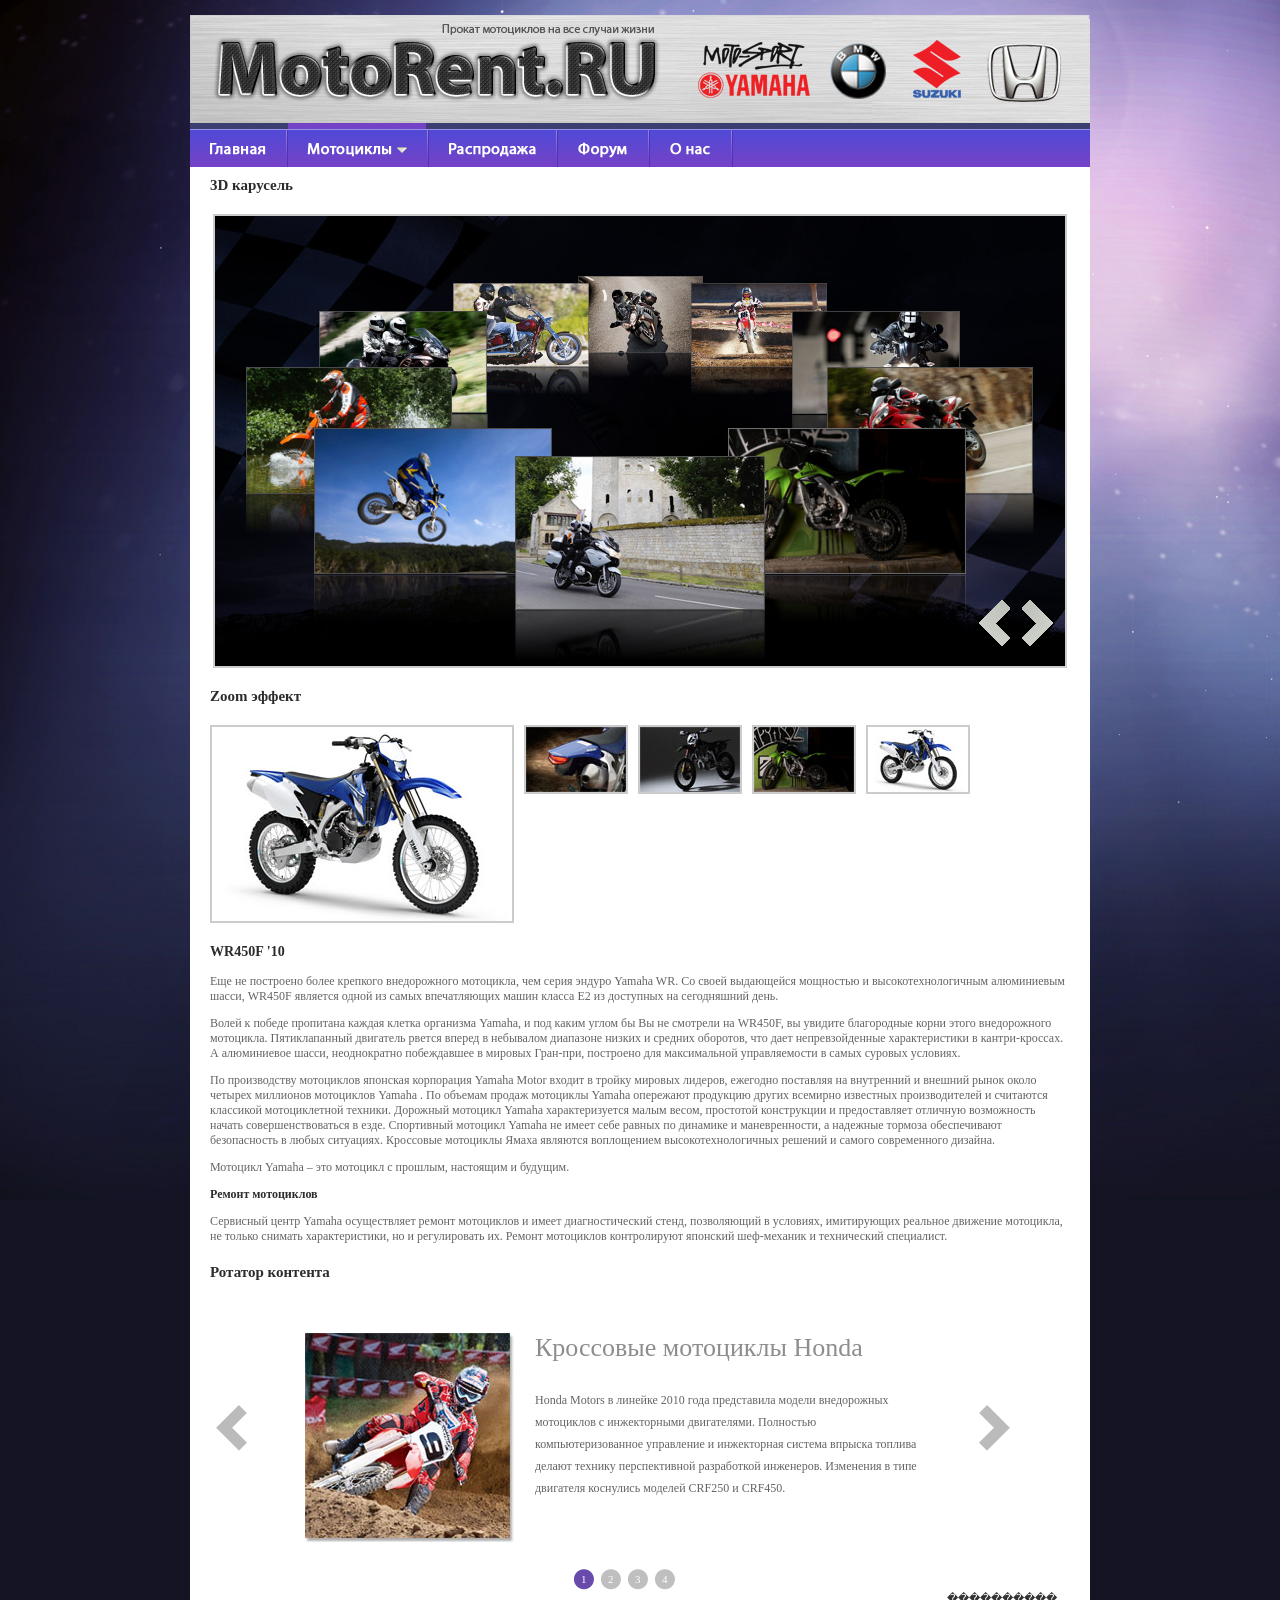
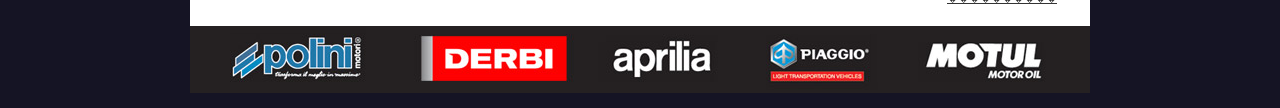
<file: Результат Попова/moto/index2.html>
<!DOCTYPE html PUBLIC "-//W3C//DTD XHTML 1.0 Transitional//EN" 
"http://www.w3.org/TR/xhtml1/DTD/xhtml1-transitional.dtd">
<html xmlns="http://www.w3.org/1999/xhtml" xml:lang="en">
	<head>
		<meta http-equiv="content-type" content="text/html; charset=windows-1251" />
		<title>���� �� Javascript</title>
		<link href="css/mystyle.css" rel="stylesheet" type="text/css" />
 	    <link href="css/slimbox2.css" rel="stylesheet" type="text/css" />
        <link href="css/cloud-zoom.css" rel="stylesheet" type="text/css" />
        <script type="text/javascript" src="js/jquery.js"></script>
		<script type="text/javascript" src="js/jquery.hoverIntent.minified.js"></script>
	    <script src="js/menu.js" type="text/javascript"></script>
        <script src="js/scriptsForIndex2.js" type="text/javascript"></script>
        <script src="js/cloud-carousel.1.0.4.min.js" type="text/javascript"></script>
        <script src="js/jquery.mousewheel.min.js" type="text/javascript"></script>
        <script src="js/slimbox2.js" type="text/javascript"></script>
        <script src="js/cloud-zoom.1.0.2.min.js" type="text/javascript"></script>
        <script src="js/jquery.bxslider2.0.1.min.js" type="text/javascript"></script>
    </head>
	<body>
		<!-- ����� div ��� ���� �������� -->
		<div class="maindiv" id="main_div">
			<!-- ���� ������ (����� �����) -->
			<div id="forheader">
				<img src="images/logo.jpg" width="900" height="108" alt="�����" title="����� �����" />
			</div>
			<!-- ����� ����� ������ -->
			<!-- ���� -->
			<ul id="topnav">
				<li><a href="#" class="home">�������</a></li>
				<li><a href="#" class="products">���������</a>
					<div class="sub">
						<ul>
							<li>
								<h2><a href="#">�������������</a></h2>
							</li>
                            <li><img src="images/turist.png" width="130" height="65" /></li>
							<li><a href="#">Honda</a></li>
							<li><a href="#">Yamaha</a></li>
							<li><a href="#">Harley-Davidson</a></li>
							<li><a href="#">BMW</a></li>
							<li><a href="#">Triumph</a></li>
						</ul>
						<ul>
							<li>
								<h2><a href="#">���������</a></h2>
							</li>
                            <li><img src="images/city.png" width="130" height="65" /></li>
							<li><a href="#">Harley-Davidson</a></li>
							<li><a href="#">Suzuki</a></li>
							<li><a href="#">Honda</a></li>
							<li><a href="#">Derbi</a></li>
						</ul>
						<ul>
							<li>
								<h2><a href="#">���������</a></h2>
							</li>
                            <li><img src="images/cross.png" width="130" height="65" /></li>
							<li><a href="#">KTM</a></li>
							<li><a href="#">Yamaha</a></li>
							<li><a href="#">BMW</a></li>
							<li><a href="#">Honda</a></li>
							<li><a href="#">Kawasaki</a></li>
						</ul>
						<ul>
							<li>
								<h2><a href="#">��������</a></h2>
							</li>
                            <li><img src="images/race.png" width="130" height="65" /></li>
							<li><a href="#">Ducati</a></li>
							<li><a href="#">Aprilia</a></li>
							<li><a href="#">Yamaha</a></li>
							<li><a href="#">Kawasaki</a></li>
						</ul>
					</div>
				</li>
				<li><a href="#" class="sale">����������</a></li>
				<li><a href="#" class="community">�����</a></li>
				<li><a href="#" class="store">� ���</a></li>
			</ul>
			<!-- ����� ���� -->
			<div id="forbody">
			<h2>3D ��������</h2>
            <div id="carousel1"> 
					<div id="innerCarousel">
						<a href="images/carousel/1_big.jpg" rel="lightbox"><img class="cloudcarousel" src="images/carousel/1.jpg" alt="����������� �� ���������" /></a>
						<a href="images/carousel/2_big.jpg" rel="lightbox"><img class="cloudcarousel" src="images/carousel/2.jpg" alt="������ �����" /></a>
						<a href="images/carousel/3_big.jpg" rel="lightbox"><img class="cloudcarousel" src="images/carousel/3.jpg" alt="����� �� ���������" /></a>
						<a href="images/carousel/4_big.jpg" rel="lightbox"><img class="cloudcarousel" src="images/carousel/4.jpg" alt="��������� ������" /></a>
						<a href="images/carousel/5_big.jpg" rel="lightbox"><img class="cloudcarousel" src="images/carousel/5.jpg" alt="���������" /></a>
						<a href="images/carousel/6_big.jpg" rel="lightbox"><img class="cloudcarousel" src="images/carousel/6.jpg" alt="������� ������" /></a>
						<a href="images/carousel/7_big.jpg" rel="lightbox"><img class="cloudcarousel" src="images/carousel/7.jpg" alt="�� ������ � ��������" /></a>
						<a href="images/carousel/8_big.jpg" rel="lightbox"><img class="cloudcarousel" src="images/carousel/8.jpg" alt="������ � ����" /></a>
						<a href="images/carousel/9_big.jpg" rel="lightbox"><img class="cloudcarousel" src="images/carousel/9.jpg" alt="�� ����������" /></a>
						<a href="images/carousel/10_big.jpg" rel="lightbox"><img class="cloudcarousel" src="images/carousel/10.jpg" alt="������ � �����������" /></a>
					</div>
                    <div id="buttonLeft"></div>
                    <div id="buttonRight"></div>
				</div>
                
                <h2>Zoom ������</h2>
                               
               <div id="Yamaha">
	<div id="imgYamaha">
	<a href="images/zoom/yamaha_big.jpg" class="cloud-zoom" id="zoom1" rel="adjustX: 10, adjustY: -4, zoomWidth: 530, smoothMove : 20 "><img src="images/zoom/yamaha_small.jpg" width="300" height="194" title="Yamaha WR450F 2010" alt="" /></a>
	</div>
	<div id="galleryYamaha">
    <div class="th"><a href="images/zoom/back_big.jpg" class="cloud-zoom-gallery" rel="useZoom: 'zoom1', smallImage: 'images/zoom/back_small.jpg'"><img src="images/zoom/back_th.jpg" width="100" height="65" /></a></div>
    <div class="th"><a href="images/zoom/black_big.jpg" class="cloud-zoom-gallery" rel="useZoom: 'zoom1', smallImage: 'images/zoom/black_small.jpg'"><img src="images/zoom/black_th.jpg" width="100" height="65" /></a></div>
    <div class="th"><a href="images/zoom/kawa_big.jpg" class="cloud-zoom-gallery" rel="useZoom: 'zoom1', smallImage: 'images/zoom/kawa_small.jpg'"><img src="images/zoom/kawa_th.jpg" width="100" height="65" /></a></div>
    <div class="th"><a href="images/zoom/yamaha_big.jpg" class="cloud-zoom-gallery" rel="useZoom: 'zoom1', smallImage: 'images/zoom/yamaha_small.jpg'"><img src="images/zoom/yamaha_th.jpg" width="100" height="65" /></a></div>
	</div>
    <h3>WR450F '10</h3>
		<p>��� �� ��������� ����� �������� ������������ ���������, ��� ����� ������ Yamaha 
			WR. �� ����� ���������� ��������� � ������������������� ����������� �����, 
			WR450F �������� ����� �� ����� ������������ ����� ������ �2 �� ��������� �� 
			����������� ����. </p>
		<p>����� � ������ ��������� ������ ������ ��������� Yamaha, � ��� ����� ����� �� �� 
			�� �������� �� WR450F, �� ������� ����������� ����� ����� ������������ 
			���������. ������������� ��������� ������ ������ � ��������� ��������� ������ � ������� 
			��������, ��� ���� ��������������� �������������� � ������-�������. � ����������� 
			�����, ������������ ����������� � ������� ����-���, ��������� ��� ������������ 
			������������� � ����� ������� ��������.</p>
	<p>�� ������������ ���������� �������� ���������� Yamaha Motor ������ � ������ 
		������� �������, �������� ��������� �� ���������� � ������� ����� ����� ������� 
		��������� ���������� Yamaha . �� ������� ������ ��������� Yamaha ��������� ��������� 
		������ �������� ��������� �������������� � ��������� ��������� ������������� 
		�������. �������� �������� Yamaha ��������������� ����� �����, ��������� 
		����������� � ������������� �������� ����������� ������ ������������������ � ����. 
		���������� �������� Yamaha �� ����� ���� ������ �� �������� � �������������, � �������� 
		������� ������������ ������������ � ����� ���������. ��������� ��������� ����� 
		�������� ����������� ������������������� ������� � ������ ������������ �������.
		<p>�������� Yamaha � ��� �������� � �������, ��������� � �������.</p>
		<p><strong>������ ����������</strong></p>
		<p>��������� ����� Yamaha ������������ ������ ���������� � ����� ��������������� 
			�����, ����������� � ��������, ����������� �������� �������� ���������, �� ������ 
			������� ��������������, �� � ������������ ��. ������ ���������� ������������ 
			�������� ���-������� � ����������� ����������.</p>

</div>  

<h2>������� ��������</h2>


<ul id="slides1">
			<li>
				<img src="images/slider/moto1.jpg" width="209" height="209" alt="Pic Mgmt" />
				<div class="content">
					<h3>��������� ��������� Honda</h3>
					<p>Honda Motors � ������� 2010 ���� ����������� ������ ����������� ���������� � ������������ �����������. ��������� ������������������ ���������� � ����������� ������� ������� ������� ������ ������� ������������� ����������� ���������. ��������� � ���� ��������� ��������� ������� CRF250 � CRF450.</p>
				</div>
			</li>
			<li>
				<img src="images/slider/moto2.jpg" width="209" height="209" alt="Pic Lcd" />
				<div class="content">
					<h3>��������� ��������� KTM</h3>
					<p>����� ����� 250 � ����� �� ������ 450, � ���, ��� � ���� ������� � ��� ��!�. ��� ���������� ��������� ��� �� ����� �������� ������� �����. ������������ �����, �������������� ����������� � ������� � ��� ����������� ��� ����, ����� ������ ������ ��� ����������� � ������. </p>
				</div>
			</li>
			<li>
				<img src="images/slider/moto3.jpg" width="209" height="209" alt="Pic Montreal" />
				<div class="content">
					<h3>��������� ��������� Yamaha</h3>
					<p>��������� ��������� ����� �������� ����������� ������������������� ������� � ������ ������������ �������. �������� Yamaha � ��� �������� � �������, ��������� � �������. ��������� Yamaha � ��� �� ������ �������� ������������, ��� ������ ������ ����� ������, ������� �� �������� � �����, ���� ����� ������� � ����������� �� ������ ������, ��������.</p>
					</div>
			</li>
			<li>
				<img src="images/slider/moto4.jpg" width="209" height="209" />
				<div class="content">
					<h3> ��������� ��������� Kawasaki</h3>
			     	<p>� ���� ����� ��������� �������� �������� ������ ������ ������������ � ����. Kawasaki ������������ �����, ������������, ������������ ������, ������� � �������� ��������. �������� �� ��������� ��� ��������, ����� ������� �������� Kawasaki �� ����� ����. </p>
				</div>
			</li>
		</ul>               
            </div>
			<!-- ����� ����� forbody -->
			<!-- ���� ������ -->
			<div id="forfooter">
				<img src="images/footer.jpg" width="900" height="67" alt="�����" title="�������������" />
			</div>
			<!-- ����� ������ -->
		</div>
	</body>
</html>
</file>
<file: css/mystyle.css>
﻿body
{
	background-color: #151424;
	background-image: url('../images/bg000000.jpg');
	background-repeat: no-repeat;
	color: #646464;
	font-family: Tahoma;
	font-size: 12px;
	margin: 0;
	padding-bottom: 15px;
	padding-top: 15px;
}
.maindiv
{
	background-color: #ffffff;
	margin: 0 auto;
	padding: 0;
	width: 900px;
}
#forbody
{
	padding: 20px;
}
#main_h1
{
	color: #2C2C2C;
	font-size: 16px;
	margin-bottom: 20px;
}
h2
{
	color: #2C2C2C;
	font-size: 15px;
	margin-bottom: 20px;
	margin-top: 20px;
}
p
{
	margin-left: 0;
}
p strong
{
	color: #2C2C2C;
}
h3
{
	color: #2C2C2C;
}
.mototable
{
	border: 1px solid #cccccc;
	margin-top: 15px;
}
.mototable thead tr
{
	background-color: #f6f6f6;
	height: 20px;
	padding-left: 20px;
}
.mototable tbody tr td
{
	padding-left: 20px;
	text-align: left;
}
#myform div
{
	margin: 20px;
}
#bigform
{
	width: 850px;
}
#bigform span
{
	color: #2c2c2c;
	font-size: 11px;
}
#div_form_1
{
	float: right;
	width: 420px;
}
#div_form_2
{
	width: 420px;
}
#div_form_1 #days
{
	margin-left: 15px;
}
#my_button, select
{
	background-color: #f6f6f6;
	border: 1px solid #cccccc;
	color: #2C2C2C;
	font-size: 11px;
	margin-left: 3px;
}
a
{
	color: #505391;
}
fieldset
{
	background-color: #e7e7f0;
	border: 1px solid #cccccc;
	padding: 15px;
	width: 825px;
}
#innerfieldset
{
	background-color: #f6f6f6;
	border: 1px solid #cccccc;
	margin-bottom: 10px;
	width: 385px;
}
legend
{
	color: #2c2c2c;
	font-size: 11px;
}
input
{
	background-color: #f6f6f6;
	border: 1px solid #cccccc;
	font-size: 11px;
}
textarea
{
	background-color: #f6f6f6;
	border: 1px solid #cccccc;
    max-width: 380px;
    max-height: 290px;
    min-width: 380px;
    min-height: 150px;
}
#sale
{
	margin-top: 20px;
}
#div_for_img 
{
    border: 0px solid #330000;
}
.new
{
    border: 1px solid #333333;
    background-color: #e4d7e8;
    padding: 5px;
}
.svet
{
    color: #ffffff;
    background-color: #1F233C;
}
#formHide
{
    margin: 10px 0;
    cursor: pointer;
}
#gallery
{
    padding: 20px;
    border:1px solid #cccccc;
    width: 483px;
    margin: 10px auto;
    height: 380px;
}
#big
{
    background-image: url("../images/gal/loader.gif");
    background-repeat: no-repeat;
    background-position: 50% 50%;
    width: 483px;
    height: 302px;
    border:1px dotted #cccccc;
}
#small
{
    margin-top: 10px;
    margin-left: 33px;    
}
#small a img
{
    border:0px;   
}
.onFocus
{
    border:2px solid #00cc00;
    background-color:#f6f6f6;
}
/* slider */
.demo
{
    width: 380px;
}
/* help-img */
#help
{
    margin-right: 7px;
    cursor: pointer;
}
/* Картинки внутри табов и внутри аккордеона */
#tabs img, #accordion img
{
    float: left;
    margin-right: 20px;
    margin-bottom: 20px;
}
/* Стили для блока распродажи */

#mycart
{
    width: 835px; 
    height: 200px; 
    border: 2px solid #f6f6f6; 
    margin: 20px;
    display: block;
}


.forhelmets
{
    width: 835px; height: 200px; margin: 20px; border: 2px solid #f6f6f6; display: block; 
}

.highlight
{
    border: 2px solid green;
    
}

#myclear
{
    text-align: right;  line-height: 38px;
    display: none;
}

#checkout
{
    margin-left: 15px; float: right; cursor: pointer; border: none;
}

#checkForm
{
    display: inline;
}

#forHelmets div
{
	float: left;
}

/* Стили для блока распродажи */

.mycart {
    width: 835px; 
    height: 200px; 
    border: 2px solid #f6f6f6; 
    margin: 20px;
    display: block;
}


.forhelmets {
    width: 835px; height: 200px; margin: 20px; border: 2px solid #f6f6f6; display: block; 
}

.highlight {
    border: 2px solid green;
    
}

#myclear {
    text-align: right;  line-height: 38px;
    display: none;
}

#checkout {
    margin-left: 15px; float: right; cursor: pointer; border: none;
}

#checkForm {
    display: inline;
}

#forHelmets div, #mycart div {
	float: left;
}
/* Сортировка */

#helpDiv {
    float: left;
    width: 350px;
    height: 360px;
    margin-right: 10px;
}
#sortable { list-style-type: none; margin: 0; padding: 0; }
#sortable li { margin: 0 5px 5px 5px; padding: 5px; font-size: 1.2em; height: 1.5em; }
.ui-state-highlight { height: 1.5em; line-height: 1.2em; }


#podbor {
    border: none;
    margin-top: 15px;
}

/* Селект цвета */
#helpColor {
    float: left;
     height: 360px;
     width: 480px; 
}

#selectable .ui-selecting { background: #7D6285; }
#selectable .ui-selected { background: green; color: white; }
#selectable { list-style-type: none; margin: 0; padding: 0; }
#selectable li { margin: 3px; padding: 3px; float: left; width: 220px; height: 148px; font-size: 4em; text-align: center; }
</file>
<file: Результат Попова/moto/css/mystyle.css>
﻿body
{
	background-color: #151424;
	background-image: url('../images/bg000000.jpg');
	background-repeat: no-repeat;
	color: #646464;
	font-family: Tahoma;
	font-size: 12px;
	margin: 0;
	padding-bottom: 15px;
	padding-top: 15px;
}
.maindiv
{
	background-color: #ffffff;
	margin: 0 auto;
	padding: 0;
	width: 900px;
}
#forbody
{
	padding: 20px;
}
#main_h1
{
	color: #2C2C2C;
	font-size: 16px;
	margin-bottom: 20px;
}
h2
{
	color: #2C2C2C;
	font-size: 15px;
	margin-bottom: 20px;
	margin-top: 20px;
}
p
{
	margin-left: 0;
}
p strong
{
	color: #2C2C2C;
}
h3
{
	color: #2C2C2C;
}
.mototable
{
	border: 1px solid #cccccc;
	margin-top: 15px;
}
.mototable thead tr
{
	background-color: #f6f6f6;
	height: 20px;
	padding-left: 20px;
}
.mototable tbody tr td
{
	padding-left: 20px;
	text-align: left;
}
#myform div
{
	margin: 20px;
}
#bigform
{
	width: 850px;
}
#bigform span
{
	color: #2c2c2c;
	font-size: 11px;
}
#div_form_1
{
	float: right;
	width: 420px;
}
#div_form_2
{
	width: 420px;
}
#div_form_1 #days
{
	margin-left: 15px;
}
#my_button, select
{
	background-color: #f6f6f6;
	border: 1px solid #cccccc;
	color: #2C2C2C;
	font-size: 11px;
	margin-left: 3px;
}
a
{
	color: #505391;
}
fieldset
{
	background-color: #e7e7f0;
	border: 1px solid #cccccc;
	padding: 15px;
	width: 825px;
}
#innerfieldset, #innerfieldset2
{
	background-color: #f6f6f6;
	border: 1px solid #cccccc;
	margin-bottom: 10px;
	width: 385px;
}
legend
{
	color: #2c2c2c;
	font-size: 11px;
}
input
{
	background-color: #f6f6f6;
	border: 1px solid #cccccc;
	font-size: 11px;
}
textarea
{
	background-color: #f6f6f6;
	border: 1px solid #cccccc;
}
#sale
{
	margin-top: 20px;
}
.new {
    border: 1px solid #333333;
    background-color: #E4D7E8;
    padding: 5px;
}

.svet {
    background-color:  #1F233C;
    color: #ffffff;
}

#formHide, #formColor {
    text-decoration: underline;
    margin-bottom: 10px;
    cursor: pointer;
}

.forTr {
    background-color: #32375D;
    color:#ffffff;
}

#gallery {
    padding: 20px;
    border:1px solid #cccccc;
    width: 483px;
    margin: 10px auto;
    height: 380px;
    display: none;
}

#big {
    background-image: url("../images/gal/loader.gif");
    background-repeat: no-repeat;
    background-position: 50% 50%;
    width: 483px;
    height: 302px;
    border:1px dotted #cccccc;
    }

#small {
    margin-top: 10px;
    margin-left: 33px;
     
}

#small a img{
    border:none;
     
}

#switchGal {
     text-decoration: underline;
    margin-bottom: 10px;
    margin-top: 15px;
    cursor: pointer;
}

.onFocus {
    border : 2px solid green;
    background-color : #f6f6f6;
}
/* Стиль для слайдера */

.demo {
    width: 380px;
}

/* Кнопка подсказка */
#help {
    margin-right: 7px;
    cursor: pointer;
}

/* Картинки внутри табов и внутри аккордеона */
#tabs img, #accordion img {
    float: left;
    margin-right: 20px;
    margin-bottom: 20px;
}

/* Стили для блока распродажи */

.mycart {
    width: 835px; 
    height: 200px; 
    border: 2px solid #f6f6f6; 
    margin: 20px;
    display: block;
}


.forhelmets {
    width: 835px; height: 200px; margin: 20px; border: 2px solid #f6f6f6; display: block; 
}

.highlight {
    border: 2px solid green;
    
}

#myclear {
    text-align: right;  line-height: 38px;
    display: none;
}

#checkout {
    margin-left: 15px; float: right; cursor: pointer; border: none;
}

#checkForm {
    display: inline;
}

#forHelmets div, #mycart div {
	float: left;
}

/* Сортировка */

#helpDiv {
    float: left;
    width: 350px;
    height: 360px;
    margin-right: 10px;
}
#sortable { list-style-type: none; margin: 0; padding: 0; }
#sortable li { margin: 0 5px 5px 5px; padding: 5px; font-size: 1.2em; height: 1.5em; }
.ui-state-highlight { height: 1.5em; line-height: 1.2em; }


#podbor {
    border: none;
    margin-top: 15px;
}

/* Селект цвета */
#helpColor {
    float: left;
     height: 360px;
     width: 480px; 
}

#selectable .ui-selecting { background: #7D6285; }
#selectable .ui-selected { background: green; color: white; }
#selectable { list-style-type: none; margin: 0; padding: 0; }
#selectable li { margin: 3px; padding: 3px; float: left; width: 220px; height: 148px; font-size: 4em; text-align: center; }


#mytextarea {
    width: 380px;
    height: 190px;
}

#zoom {
    width: 32px;
    height: 22px;
    float: right;
    margin-top: 5px;
    cursor: pointer;
}

.forP {
    color : #cc0000;
}

.forP2 {
    color : #95CC00;
}

/* меню */

ul#topnav {
	margin: 0; padding: 0;
	float:left;
	width: 100%;
	list-style: none;
	font-size: 1.1em;
    background: #000000 url(../images/menu_bg.png) repeat-x;
    margin-bottom: 10px;
}
ul#topnav li {
	float: left;
	margin: 0; padding: 0;
	position: relative; /*--Important--*/
}
ul#topnav li a {
	float: left;
	text-indent: -9999px; /*--Push text off of page--*/
	height: 44px;
}
ul#topnav li:hover a, ul#topnav li a:hover { background-position: left bottom; } /*--Hover State--*/
ul#topnav a.home {
	background: url(../images/main.png) no-repeat;
	width: 98px;
}
ul#topnav a.products {
	background: url(../images/products.png) no-repeat;
	width: 141px;
    background-position: 0 -44px;
}
ul#topnav a.sale {
	background: url(../images/sale.png) no-repeat;
	width: 129px;
}
ul#topnav a.community {
	background: url(../images/forum.png) no-repeat;
	width: 92px;
}
ul#topnav a.store {
	background: url(../images/about.png) no-repeat;
	width: 83px;
}


ul#topnav li .sub {
	position: absolute; /*--Important--*/
	top: 44px; left: 0;
	z-index: 99999;
	background: #000000 url(../images/sub_bg.png) repeat-x; /*--Background gradient--*/
	padding: 20px 20px 20px;
	float: left;
	/*--Bottom right rounded corner--*/
	-moz-border-radius-bottomright: 5px;
	-khtml-border-radius-bottomright: 5px;
	-webkit-border-bottom-right-radius: 5px;
	/*--Bottom left rounded corner--*/
	-moz-border-radius-bottomleft: 5px;
	-khtml-border-radius-bottomleft: 5px;
	-webkit-border-bottom-left-radius: 5px;
	display: none; /*--Hidden for those with js turned off--*/
}
ul#topnav li .row { /*--If needed to break out into rows--*/
	clear: both;
	float: left;
	width: 100%;
	margin-bottom: 10px;
}
ul#topnav li .sub ul{
	list-style: none;
	margin: 0; padding: 0;
	width: 150px;
	float: left;
}
ul#topnav .sub ul li {
	width: 100%; /*--Override parent list item--*/
	color: #fff;
}
ul#topnav .sub ul li h2 { /*--Sub nav heading style--*/
	padding: 0;  margin: 0;
	font-size: 1.3em;
	font-weight: normal;
}
ul#topnav .sub ul li h2 a { /*--Sub nav heading link style--*/
	padding: 5px 0;
	background-image: none;
	color: #e8e000;
}
ul#topnav .sub ul li a {
	float: none;
	text-indent: 0; /*--Override text-indent from parent list item--*/
	height: auto; /*--Override height from parent list item--*/
	background: url(../images/arrow.png) no-repeat 0px 7px;
	padding: 7px 5px 7px 15px;
	display: block;
	text-decoration: none;
	color: #fff;
}
ul#topnav .sub ul li a:hover {
	color: #ddd;
	background-position: 0px 7px ;/*--Override background position--*/
}


/* Основной блок карусели */

#carousel1 {
    width:850px; 
    height:450px; 
    position: relative; 
    border: 2px solid #cccccc; 
    background:#fff url('../images/carousel/bg.jpg'); 
    background-repeat: no-repeat; 
    overflow:scroll;
    margin: 10px auto;
}




/* Внутренний блок */

#innerCarousel {
    position: absolute; 
    width: 100%; 
    height: 100%; 
    display: block;
}


#carousel1 img {
    border: none;
}


#buttonLeft {
    width: 31px;
    height: 46px;
    background-image: url('../images/carousel/left.png');
    background-repeat: no-repeat;
    position: absolute;
    bottom: 20px;
    right: 55px;
    cursor: pointer;
}

#buttonRight {
    width: 31px;
    height: 46px;
    background-image: url('../images/carousel/right.png');
    background-repeat: no-repeat;
    position: absolute;
    bottom: 20px;
    right: 12px;
    cursor: pointer;
}

/*--Zoom эффект--*/

#imgYamaha {
    border:2px solid #CCCCCC; 
    float: left; 
    width: 300px; 
    margin-bottom: 20px;
    }
    
#Yamaha a img {
    border: none;
    }

#galleryYamaha {
    margin-left: 10px; 
    width: 490px; 
    float: left; 
    padding-top: 0;
    }
    
#Yamaha h3 {
    padding-top: 0px;
    margin-top: 0px;
    clear: both;
}

.th {
    float: left; 
    width: 100px;
    margin: 0 10px 10px 0;
    border: 2px solid #cccccc;
}


/*--Ротатор контента--*/

/* Класс для контейнера   */

.slides1_wrap {
	position: relative;
	padding: 20px 0 37px 55px;
	width: 800px;


}

/* Убираем рамки с картинок   */
.slides1_wrap img {
    border: none;
}

/* Высота списка и скрытие контента в случае если он выходит за границы   */

#slides1 {
	overflow: hidden;
	height: 209px;
}

/* Ширина элемента списка (туда помещается картинка и блок с описанием)  */
#slides1 li {
	list-style: none;
	width: 662px;
}

/* Уводим картинку влево, чтобы блок с описанием оказался справа  */
#slides1 li img {
	float: left;
}

/* Блок контента (идет сразу за картинкой)   */

#slides1 .content {
	float: left;
	width: 390px;
	padding-left: 21px;
    height: 209px;
}

/* Высота абзацев внутри слайда   */
#slides1 li p {
	line-height: 22px;
}

/* Внешний вид заголовков третьего уровня внутри ротатора   */

#slides1 h3 {
	font-size: 26px;
	color: #8d8d8d;
	font-weight: normal;
 margin-top: 0;
 padding-top: 0;
}


/* Расположение левой стрелки   */

.slides1_wrap .prev {
	position: absolute;
	left: 1px;
	top: 100px;
	outline: 0;
}

/* Расположение правой стрелки   */
.slides1_wrap .next {
	position: absolute;
	right: 50px;
	top: 100px;
	outline: 0;
}

/* Смещение стрелок во время щелчка мышью по ним   */
.slides1_wrap a:active {
	top: 102px;
}


/* Стили переключателей 1,2,3,4 и т.д.   */
.bx_pager {
	padding-left: 309px;
	padding-top: 15px;
}

.bx_pager a {
	float: left;
	background: url(../images/slider/bg_pager.png) no-repeat 0 -21px;
	width: 14px;
	height: 17px;
	color: #fff;
	font-size: 11px;
	margin-right: 6px;
	padding: 4px 0 0 7px;
}


.bx_pager a:hover, .bx_pager a.active {
	background-position: 0 0;
	text-decoration: none;
}

/* Расположение переключателя старт/стоп в контейнере */
.auto_controls {
	position: absolute;
	bottom: 1px;
	left: 735px;
}


/* Вид переключателя старт/стоп в обычном состоянии   */
.auto_controls a {
	font-size: 11px;
	color: #333;
	outline: 0;
	padding: 2px;
}


/* Вид переключателя старт/стоп в момент наведения мыши   */
.auto_controls a:hover {
	text-decoration: none;	
	background: ;
	color: #151424;
}
</file>
<file: Результат Попова/moto/css/slimbox2.css>
/* SLIMBOX */

#lbOverlay {
	position: fixed;
	z-index: 9999;
	left: 0;
	top: 0;
	width: 100%;
	height: 100%;
	background-color: #000;
	cursor: pointer;
}

#lbCenter, #lbBottomContainer {
	position: absolute;
	z-index: 9999;
	overflow: hidden;
	background-color: #fff;
}

.lbLoading {
	background: #fff url(../images/loading.gif) no-repeat center;
}

#lbImage {
	position: absolute;
	left: 0;
	top: 0;
	border: 10px solid #fff;
	background-repeat: no-repeat;
}

#lbPrevLink, #lbNextLink {
	display: block;
	position: absolute;
	top: 0;
	width: 50%;
	outline: none;
}

#lbPrevLink {
	left: 0;
}

#lbPrevLink:hover {
	background: transparent url(../images/prevlabel.gif) no-repeat 0 15%;
}

#lbNextLink {
	right: 0;
}

#lbNextLink:hover {
	background: transparent url(../images/nextlabel.gif) no-repeat 100% 15%;
}

#lbBottom {
	font-family: Verdana, Arial, Geneva, Helvetica, sans-serif;
	font-size: 10px;
	color: #666;
	line-height: 1.4em;
	text-align: left;
	border: 10px solid #fff;
	border-top-style: none;
}

#lbCloseLink {
	display: block;
	float: right;
	width: 66px;
	height: 22px;
	background: transparent url(../images/closelabel.gif) no-repeat center;
	margin: 5px 0;
	outline: none;
}

#lbCaption, #lbNumber {
	margin-right: 71px;
}

#lbCaption {
	font-weight: bold;
}
</file>
<file: Результат Попова/moto/css/cloud-zoom.css>
/* This is the moving lens square underneath the mouse pointer. */
.cloud-zoom-lens {
	border: 2px solid #ccc;
	margin:-4px;	/* Set this to minus the border thickness. */
	background-color:#fff;	
	cursor:move;		
}

/* This is for the title text. */
.cloud-zoom-title {
	font-family:Arial, Helvetica, sans-serif;
	position:absolute !important;
	background-color:#000;
	color:#fff;
	padding:3px;
	width:100%;
	text-align:center;	
	font-weight:bold;
	font-size:10px;
	top:0px;
}

/* This is the zoom window. */
.cloud-zoom-big {
	border:2px solid #ccc;
	overflow:hidden;
}

/* This is the loading message. */
.cloud-zoom-loading {
	color:white;	
	background:#222;
	padding:3px;
	border:1px solid #000;
}
</file>
